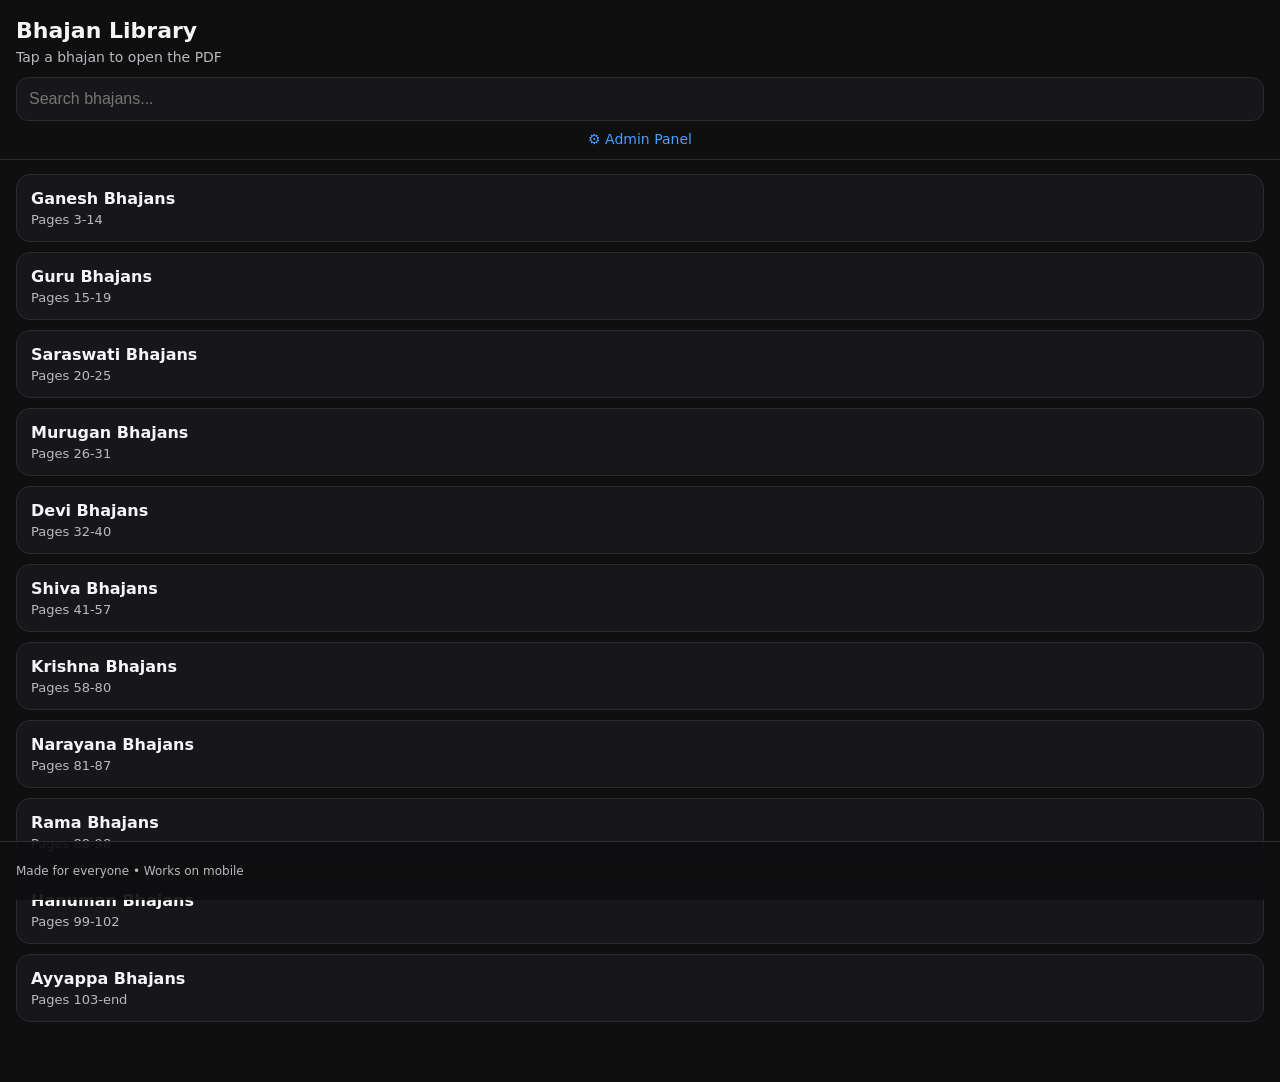
<file: bhajan_library/index.html>
<!doctype html>
<html lang="en">
<head>
  <meta charset="utf-8" />
  <meta name="viewport" content="width=device-width, initial-scale=1" />
  <title>Bhajan Library</title>

  <link rel="stylesheet" href="style.css" />
  <link rel="manifest" href="manifest.json" />

  <meta name="theme-color" content="#111111" />
</head>

<body>
  <header>
    <h1>Bhajan Library</h1>
    <p class="sub">Tap a bhajan to open the PDF</p>
    <input id="search" type="search" placeholder="Search bhajans..." />
    <a href="admin.html" style="display: block; text-align: center; color: #4a9eff; text-decoration: none; margin-top: 10px; font-size: 14px;">⚙️ Admin Panel</a>
  </header>

  <main>
    <ul id="list" class="list"></ul>
  </main>

  <footer>
    <p>Made for everyone • Works on mobile</p>
  </footer>

  <script src="app.js"></script>
  <script>
    if ("serviceWorker" in navigator) {
      navigator.serviceWorker.register("./sw.js");
    }
  </script>
</body>
</html>
</file>
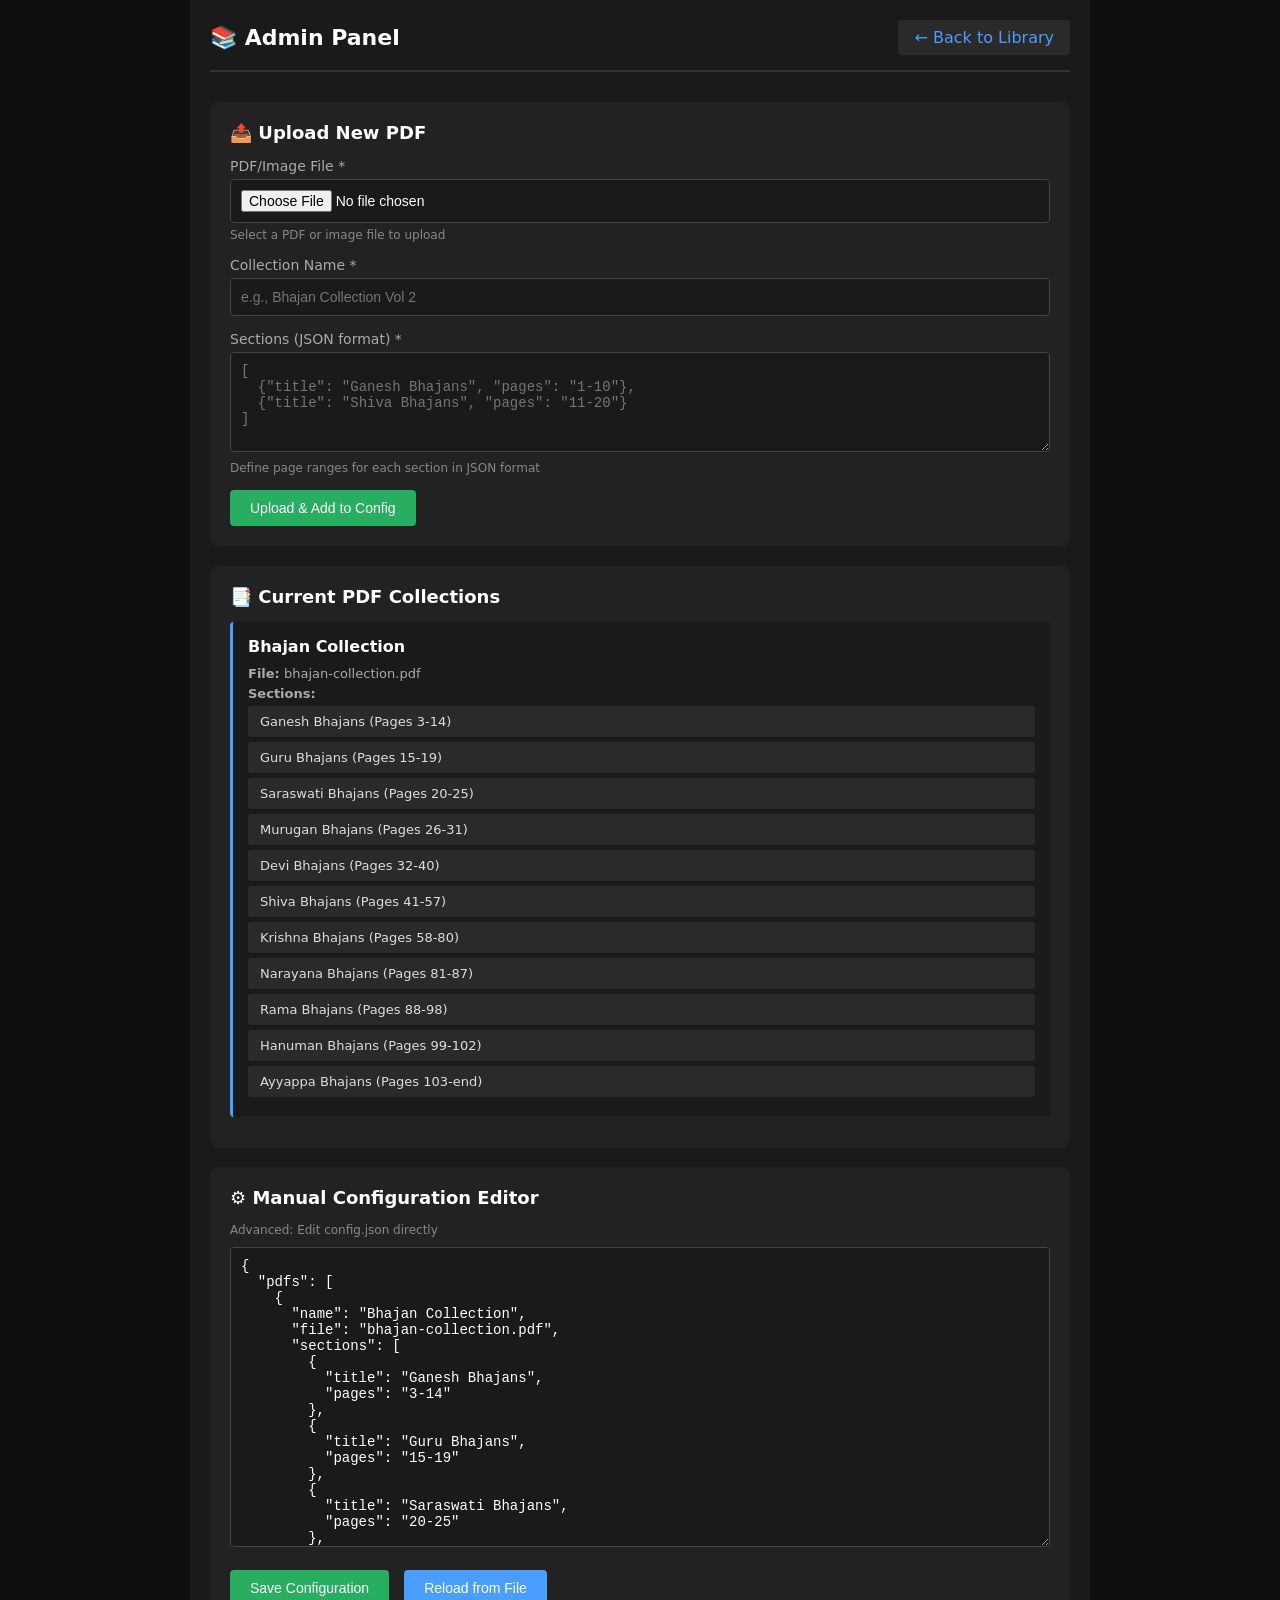
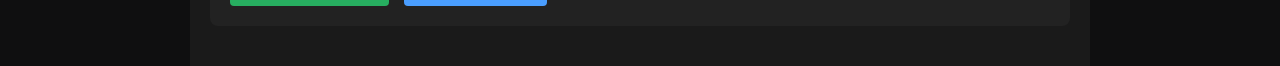
<file: bhajan_library/admin.html>
<!doctype html>
<html lang="en">
<head>
  <meta charset="utf-8" />
  <meta name="viewport" content="width=device-width, initial-scale=1" />
  <title>Admin - Bhajan Library</title>
  <link rel="stylesheet" href="style.css" />
  <style>
    .admin-container {
      max-width: 900px;
      margin: 0 auto;
      padding: 20px;
      background: #1a1a1a;
      min-height: 100vh;
    }
    .admin-header {
      display: flex;
      justify-content: space-between;
      align-items: center;
      margin-bottom: 30px;
      padding-bottom: 15px;
      border-bottom: 2px solid #333;
    }
    .admin-header h1 {
      color: #fff;
      margin: 0;
    }
    .back-link {
      color: #4a9eff;
      text-decoration: none;
      padding: 8px 16px;
      background: #2a2a2a;
      border-radius: 4px;
    }
    .back-link:hover {
      background: #3a3a3a;
    }
    .section {
      background: #222;
      padding: 20px;
      border-radius: 8px;
      margin-bottom: 20px;
    }
    .section h2 {
      color: #fff;
      margin-top: 0;
      font-size: 18px;
    }
    .form-group {
      margin-bottom: 15px;
    }
    label {
      display: block;
      color: #aaa;
      margin-bottom: 5px;
      font-size: 14px;
    }
    input[type="text"],
    input[type="file"],
    textarea {
      width: 100%;
      padding: 10px;
      background: #1a1a1a;
      border: 1px solid #444;
      border-radius: 4px;
      color: #fff;
      font-size: 14px;
      box-sizing: border-box;
    }
    textarea {
      min-height: 100px;
      font-family: monospace;
      resize: vertical;
    }
    .btn {
      background: #4a9eff;
      color: #fff;
      border: none;
      padding: 10px 20px;
      border-radius: 4px;
      cursor: pointer;
      font-size: 14px;
      margin-right: 10px;
    }
    .btn:hover {
      background: #3a8eef;
    }
    .btn-danger {
      background: #e74c3c;
    }
    .btn-danger:hover {
      background: #c0392b;
    }
    .btn-success {
      background: #27ae60;
    }
    .btn-success:hover {
      background: #229954;
    }
    .pdf-list {
      list-style: none;
      padding: 0;
      margin: 0;
    }
    .pdf-item {
      background: #1a1a1a;
      padding: 15px;
      margin-bottom: 10px;
      border-radius: 4px;
      border-left: 3px solid #4a9eff;
    }
    .pdf-item h3 {
      color: #fff;
      margin: 0 0 10px 0;
      font-size: 16px;
    }
    .pdf-item p {
      color: #aaa;
      margin: 5px 0;
      font-size: 13px;
    }
    .section-item {
      background: #2a2a2a;
      padding: 8px 12px;
      margin: 5px 0;
      border-radius: 3px;
      color: #ddd;
      font-size: 13px;
    }
    .message {
      padding: 12px;
      border-radius: 4px;
      margin-bottom: 15px;
      display: none;
    }
    .message.success {
      background: #27ae60;
      color: #fff;
    }
    .message.error {
      background: #e74c3c;
      color: #fff;
    }
    .message.show {
      display: block;
    }
    .config-editor {
      margin-top: 20px;
    }
    .help-text {
      color: #888;
      font-size: 12px;
      margin-top: 5px;
    }
  </style>
</head>
<body>
  <div class="admin-container">
    <div class="admin-header">
      <h1>📚 Admin Panel</h1>
      <a href="index.html" class="back-link">← Back to Library</a>
    </div>

    <div id="message" class="message"></div>

    <!-- Upload New PDF -->
    <div class="section">
      <h2>📤 Upload New PDF</h2>
      <form id="upload-form">
        <div class="form-group">
          <label>PDF/Image File *</label>
          <input type="file" id="file-input" accept=".pdf,image/*" required />
          <p class="help-text">Select a PDF or image file to upload</p>
        </div>
        
        <div class="form-group">
          <label>Collection Name *</label>
          <input type="text" id="pdf-name" placeholder="e.g., Bhajan Collection Vol 2" required />
        </div>

        <div class="form-group">
          <label>Sections (JSON format) *</label>
          <textarea id="sections-input" placeholder='[
  {"title": "Ganesh Bhajans", "pages": "1-10"},
  {"title": "Shiva Bhajans", "pages": "11-20"}
]' required></textarea>
          <p class="help-text">Define page ranges for each section in JSON format</p>
        </div>

        <button type="submit" class="btn btn-success">Upload & Add to Config</button>
      </form>
    </div>

    <!-- Current PDFs -->
    <div class="section">
      <h2>📑 Current PDF Collections</h2>
      <ul id="pdf-list" class="pdf-list">
        <li style="color: #888;">Loading...</li>
      </ul>
    </div>

    <!-- Manual Config Editor -->
    <div class="section config-editor">
      <h2>⚙️ Manual Configuration Editor</h2>
      <p class="help-text" style="margin-bottom: 10px;">Advanced: Edit config.json directly</p>
      <textarea id="config-editor" style="min-height: 300px;"></textarea>
      <br><br>
      <button id="save-config-btn" class="btn btn-success">Save Configuration</button>
      <button id="reload-config-btn" class="btn">Reload from File</button>
    </div>
  </div>

  <script>
    let currentConfig = { pdfs: [] };

    // Load and display current configuration
    async function loadConfig() {
      try {
        const response = await fetch('config.json');
        currentConfig = await response.json();
        displayPDFs();
        document.getElementById('config-editor').value = JSON.stringify(currentConfig, null, 2);
      } catch (error) {
        showMessage('Error loading config: ' + error.message, 'error');
      }
    }

    function displayPDFs() {
      const listEl = document.getElementById('pdf-list');
      if (currentConfig.pdfs.length === 0) {
        listEl.innerHTML = '<li style="color: #888;">No PDFs configured yet</li>';
        return;
      }

      listEl.innerHTML = '';
      currentConfig.pdfs.forEach((pdf, index) => {
        const li = document.createElement('li');
        li.className = 'pdf-item';
        li.innerHTML = `
          <h3>${pdf.name}</h3>
          <p><strong>File:</strong> ${pdf.file}</p>
          <p><strong>Sections:</strong></p>
          ${pdf.sections.map(s => `<div class="section-item">${s.title} (Pages ${s.pages})</div>`).join('')}
        `;
        listEl.appendChild(li);
      });
    }

    function showMessage(text, type = 'success') {
      const msgEl = document.getElementById('message');
      msgEl.textContent = text;
      msgEl.className = `message ${type} show`;
      setTimeout(() => {
        msgEl.classList.remove('show');
      }, 5000);
    }

    // Handle file upload
    document.getElementById('upload-form').addEventListener('submit', async (e) => {
      e.preventDefault();

      const fileInput = document.getElementById('file-input');
      const pdfName = document.getElementById('pdf-name').value;
      const sectionsText = document.getElementById('sections-input').value;

      // Validate sections JSON
      let sections;
      try {
        sections = JSON.parse(sectionsText);
        if (!Array.isArray(sections)) {
          throw new Error('Sections must be an array');
        }
      } catch (error) {
        showMessage('Invalid sections JSON: ' + error.message, 'error');
        return;
      }

      const file = fileInput.files[0];
      if (!file) {
        showMessage('Please select a file', 'error');
        return;
      }

      // In a real implementation, you would upload this to a server
      // For now, we'll show instructions for manual upload
      showMessage(
        `⚠️ Manual Steps Required:\n\n` +
        `1. Upload "${file.name}" to the pdfs/ folder\n` +
        `2. Click "Add to Config" below to update configuration\n\n` +
        `For automatic upload, this app needs a backend server.`,
        'error'
      );

      // Add to config
      const newPDF = {
        name: pdfName,
        file: file.name,
        sections: sections
      };

      currentConfig.pdfs.push(newPDF);
      document.getElementById('config-editor').value = JSON.stringify(currentConfig, null, 2);
      displayPDFs();

      // Show download button for config
      const downloadBtn = document.createElement('button');
      downloadBtn.className = 'btn btn-success';
      downloadBtn.textContent = '💾 Download Updated config.json';
      downloadBtn.onclick = () => downloadConfig();
      
      const msgEl = document.getElementById('message');
      msgEl.innerHTML = '';
      msgEl.appendChild(document.createTextNode('Configuration updated! '));
      msgEl.appendChild(downloadBtn);
      msgEl.className = 'message success show';
    });

    // Save config manually
    document.getElementById('save-config-btn').addEventListener('click', () => {
      try {
        const configText = document.getElementById('config-editor').value;
        const newConfig = JSON.parse(configText);
        currentConfig = newConfig;
        displayPDFs();
        downloadConfig();
        showMessage('Configuration validated! Download the file and replace config.json', 'success');
      } catch (error) {
        showMessage('Invalid JSON: ' + error.message, 'error');
      }
    });

    // Reload config
    document.getElementById('reload-config-btn').addEventListener('click', () => {
      loadConfig();
      showMessage('Configuration reloaded', 'success');
    });

    // Download config.json
    function downloadConfig() {
      const blob = new Blob([JSON.stringify(currentConfig, null, 2)], { type: 'application/json' });
      const url = URL.createObjectURL(blob);
      const a = document.createElement('a');
      a.href = url;
      a.download = 'config.json';
      a.click();
      URL.revokeObjectURL(url);
    }

    // Load config on page load
    loadConfig();
  </script>
</body>
</html>
</file>
<file: bhajan_library/style.css>
:root {
  --bg: #0f0f10;
  --card: #17171a;
  --text: #f5f5f7;
  --muted: #b9b9c0;
  --border: #2a2a30;
}

* { box-sizing: border-box; }

body {
  margin: 0;
  font-family: system-ui, -apple-system, Segoe UI, Roboto, Arial, sans-serif;
  background: var(--bg);
  color: var(--text);
}

header {
  padding: 18px 16px 12px;
  position: sticky;
  top: 0;
  background: linear-gradient(to bottom, rgba(15,15,16,0.98), rgba(15,15,16,0.92));
  backdrop-filter: blur(8px);
  border-bottom: 1px solid var(--border);
}

h1 { margin: 0 0 6px; font-size: 22px; }
.sub { margin: 0 0 12px; color: var(--muted); font-size: 14px; }

#search {
  width: 100%;
  padding: 12px 12px;
  border-radius: 12px;
  border: 1px solid var(--border);
  background: var(--card);
  color: var(--text);
  font-size: 16px;
  outline: none;
}

main { padding: 14px 16px 60px; }

.list {
  list-style: none;
  padding: 0;
  margin: 0;
  display: grid;
  gap: 10px;
}

.item a {
  display: block;
  padding: 14px 14px;
  border-radius: 14px;
  border: 1px solid var(--border);
  background: var(--card);
  color: var(--text);
  text-decoration: none;
}

.item a:active { transform: scale(0.99); }
.item .title { font-weight: 650; }
.item .meta { color: var(--muted); font-size: 13px; margin-top: 4px; }

footer {
  position: fixed;
  bottom: 0;
  width: 100%;
  padding: 10px 16px;
  background: rgba(15,15,16,0.92);
  border-top: 1px solid var(--border);
  color: var(--muted);
  font-size: 12px;
}
</file>
